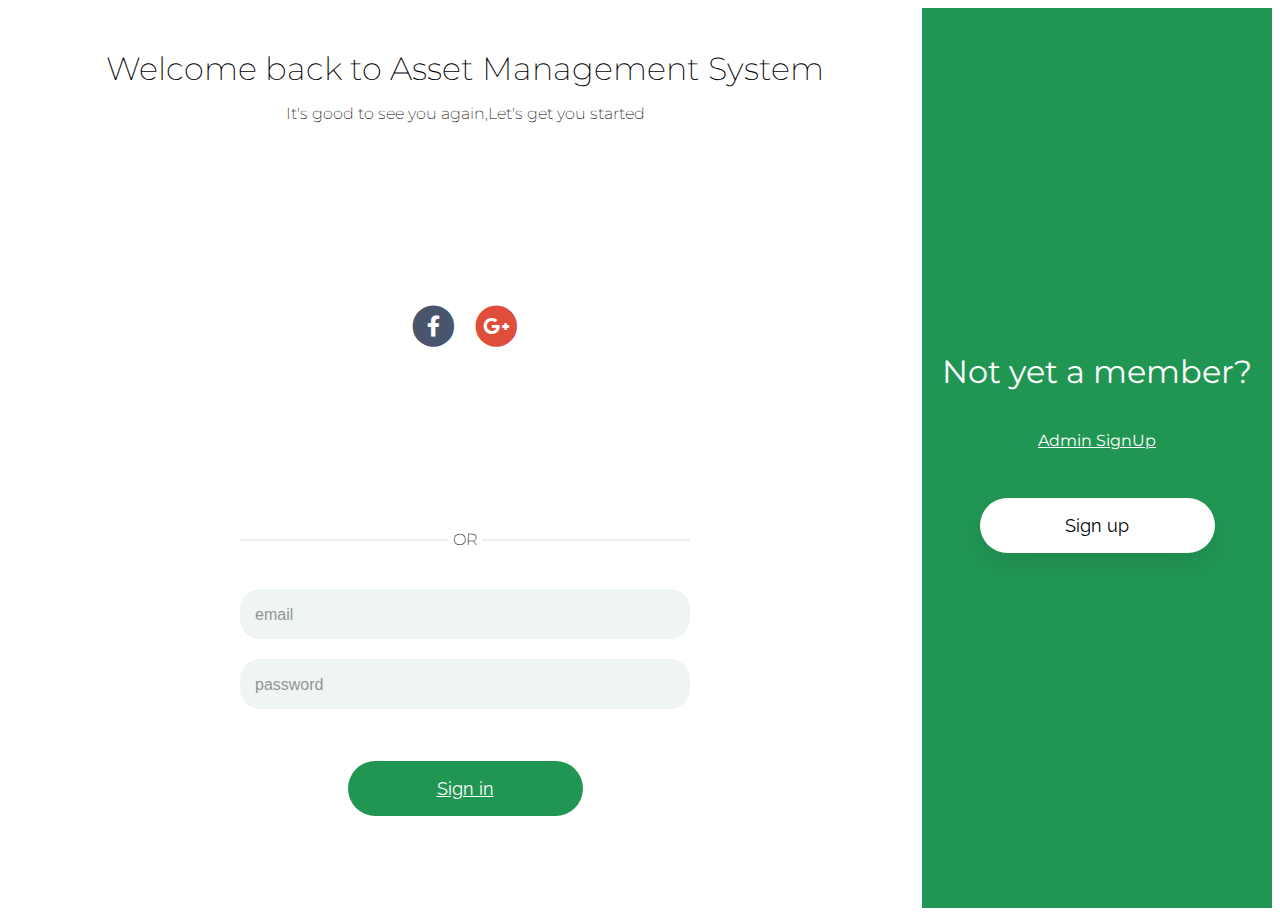
<file: signup.html>
<!DOCTYPE html>
<html lang="en" >
<head>
  <meta charset="UTF-8">
  <link rel="shortcut icon" type="x-icon" href="images/logo.png">
  <meta http-equiv="X-UA-Compatible" content="IE=edge">
  <title>CodePen - Login/Signup Page </title>
  <link rel='stylesheet' href='https://fonts.googleapis.com/css?family=Montserrat:200,400,700,900'>
<link rel='stylesheet' href='https://fonts.googleapis.com/css?family=Raleway:300,400'>
<link rel='stylesheet' href='https://pro.fontawesome.com/releases/v5.2.0/css/all.css'>
<link rel='stylesheet' href='https://static.fontawesome.com/css/fontawesome-app.css'><link rel="stylesheet" href="./signup.css">

</head>
<body>
<!-- partial:index.partial.html -->
<div class="main-page">

  <div class="smooth login" id="login">
  <h1 class="login__header header">Welcome back to Asset Management System</h1>
  <p class="login__byline">It's good to see you again,Let's get you started </p>
  <div class="social-media__container">
    <span class="fa-stack fa-lg social-media__icon icon">
    <i class="fas fa-circle fa-stack-2x" style="color: #48556D;"></i>
    <i class="fab fa-facebook-f fa-stack-1x fa-inverse"></i>
    </span>  
     <span class="fa-stack fa-lg social-media__icon icon">
    <i class="fas fa-circle fa-stack-2x" style="color: #DF4D3B;"></i>
    <i class="fab fa-google-plus-g fa-stack-1x fa-inverse"></i>
    </span>   
  </div>
  <fieldset class="form">
    <legend class="form__legend">OR</legend>
  <form action="" class="form__body form-login">  
    <input class="form__input" type="email" placeholder="email">
    <input class="form__input" type="password" placeholder="password">   
     <button class="btn" type="submit"><a href="user.html"style="color:white">Sign in</a></button> 
  </form>  
    </fieldset>
</div>

  <div class="switch">
  <div class="switch__text-container"  id="switch-text">
    <h1 class="switch__header header"><strong>Not yet a member?</strong></h1>
    <p><a href="admin.html"style="color:white"><strong>Admin SignUp</strong></a>  </p>
  </div>
   <button class="btn-white btn" id="switch-button">Sign up</button>
</div>
  
    <div class="smooth signup hide-view" id="signup">
  <h1 class="signup__header header">Create a new account</h1>
  <div class="social-media__container">
    <span class="fa-stack fa-lg social-media__icon icon">
    <i class="fas fa-circle fa-stack-2x" style="color: #48556D;"></i>
    <i class="fab fa-facebook-f fa-stack-1x fa-inverse"></i>
    </span>  
     <span class="fa-stack fa-lg social-media__icon icon">
    <i class="fas fa-circle fa-stack-2x" style="color: #DF4D3B;"></i>
    <i class="fab fa-google-plus-g fa-stack-1x fa-inverse"></i>
    </span>   
  </div>
  <fieldset class="form">
    <legend class="form__legend">OR</legend>
  <form action="" class="form__body form-login">
    <div class="input__group">
        <input class="form__input form__input-half" type="text" placeholder="first name">
        <input class="form__input form__input-half" type="text" placeholder="last name">
    </div>
    <div class="input__group">
       <input class="form__input form__input-half" type="email" placeholder="email">
       <input class="form__input form__input-half" type="password" placeholder="password">      
    </div>
    <div class="input__group">
      <input class="form__input-checkbox" type="checkbox"> I have read the <a href="#">terms and conditions</a>
    </div>
     <button class="btn" type="submit">Sign up</button> 
     
  </form>  
    </fieldset>
</div>
  
</div>
<!-- partial -->
  <script  src="./script.js"></script>

</body>
</html>
</file>
<file: signup.css>
*,
*::before,
*::after {
  box-sizing: border-box;
}

html {
  font-size: 62.5%;
}

body {
  font-size: 1.6rem;
  font-weight: 200;
  font-family: "Montserrat", sans-serif;
  min-height: 100vh;
}

.main-page {
  display: flex;
  flex: 1;
  align-items: stretch;
  justify-content: space-between;
  height: 100vh;
  overflow: hidden;
}

.form {
  padding: 4rem 0;
  border-style: solid;
  border-left: 0;
  border-right: 0;
  border-bottom: 0;
  width: 45rem;
}
.form__legend {
  text-align: center;
  padding: 0 0.5rem;
}
.form__body {
  display: flex;
  flex-direction: column;
  align-items: center;
}
.form__group {
  display: flex;
  flex: 1;
  justify-content: space-between;
  align-items: center;
}
.form__input {
  display: block;
  width: 100%;
  max-width: 45rem;
  background-color: #EEF5F3;
  border: none;
  outline: none;
  height: 5rem;
  border-radius: 2rem;
  padding: 0 1.5rem;
  transition: 0.3s;
  color: #101010;
  font-size: 1.8rem;
  margin-bottom: 2rem;
}
.form__input-half {
  display: inline-block;
  width: 48.5%;
}
.form__input-checkbox:checked {
  filter: invert(100%) hue-rotate(118deg) brightness(1.2);
}
.form__input::placeholder {
  font-size: 1.6rem;
  font-weight: 400;
  font-family: inherit;
  opacity: 0.75;
}
.form__input:focus, .form__inputactive {
  background: #FFFFFF;
  border: 1px solid #E1EAE7;
}

.switch {
  z-index: 100;
  display: flex;
  flex-direction: column;
  align-items: center;
  justify-content: center;
  background-color: #219653;
  padding: 0 2rem;
  color: #FFFFFF;
}
.switch__header {
  margin-bottom: 4rem;
}
.switch__text-container {
  text-align: center;
}

.login, .signup {
  display: flex;
  opacity: 1;
  flex-basis: 0;
  flex-shrink: 1;
  flex-grow: 1;
  padding: 2rem 4rem;
  flex-direction: column;
  align-items: center;
  overflow-Y: auto;
}
.login__header, .signup__header {
  margin-bottom: 0;
  
}
.login__byline, .signup__byline {
  margin-bottom: 4rem;
 
}

.social-media__container {
  display: flex;
  flex-direction: row;
  flex: 1;
  align-items: center;
  justify-content: center;
  margin-bottom: 4rem;
}
.social-media__icon:not(:last-child) {
  margin-right: 1rem;
}

.header {
  text-align: center;
  font-weight: 200;
}

.icon {
  cursor: pointer;
}

.btn {
  width: 23.5rem;
  min-height: 5.5rem;
  background-color: #219653;
  border-radius: 3rem;
  outline: 0;
  border: none;
  cursor: pointer;
  display: flex;
  align-items: center;
  justify-content: center;
  color: #FFFFFF;
  font-family: "Raleway", sans-serif;
  font-size: 1.8rem;
  line-height: 2rem;
  text-align: center;
  margin: 3.2rem 0;
  transition: 0.3s;
}
.btn:hover, .btn:active {
  background-color: #219653;
}
.btn-white {
  background-color: #FFFFFF;
  color: black;
  box-shadow: 0 12px 24px rgba(34, 51, 49, 0.13);
}
.btn-white:hover, .btn-white:active {
  background-color: #FFFFFF;
  color: #219653;
  box-shadow: none;
}

.hide-view {
  opacity: 0;
  flex-basis: 0;
  flex-shrink: 1;
  flex-grow: 0.000001;
  overflow: hidden;
  padding: 0;
  margin: 0;
}

.signup.hide-view {
  transform: translateX(-50vw);
}

.login.hide-view {
  transform: translateX(50vw);
}

.smooth {
  transition: transform 0.3s linear, opacity 0.3s ease-in-out, flex-grow 0.9s cubic-bezier(0.19, 1, 0.22, 1);
}
</file>
